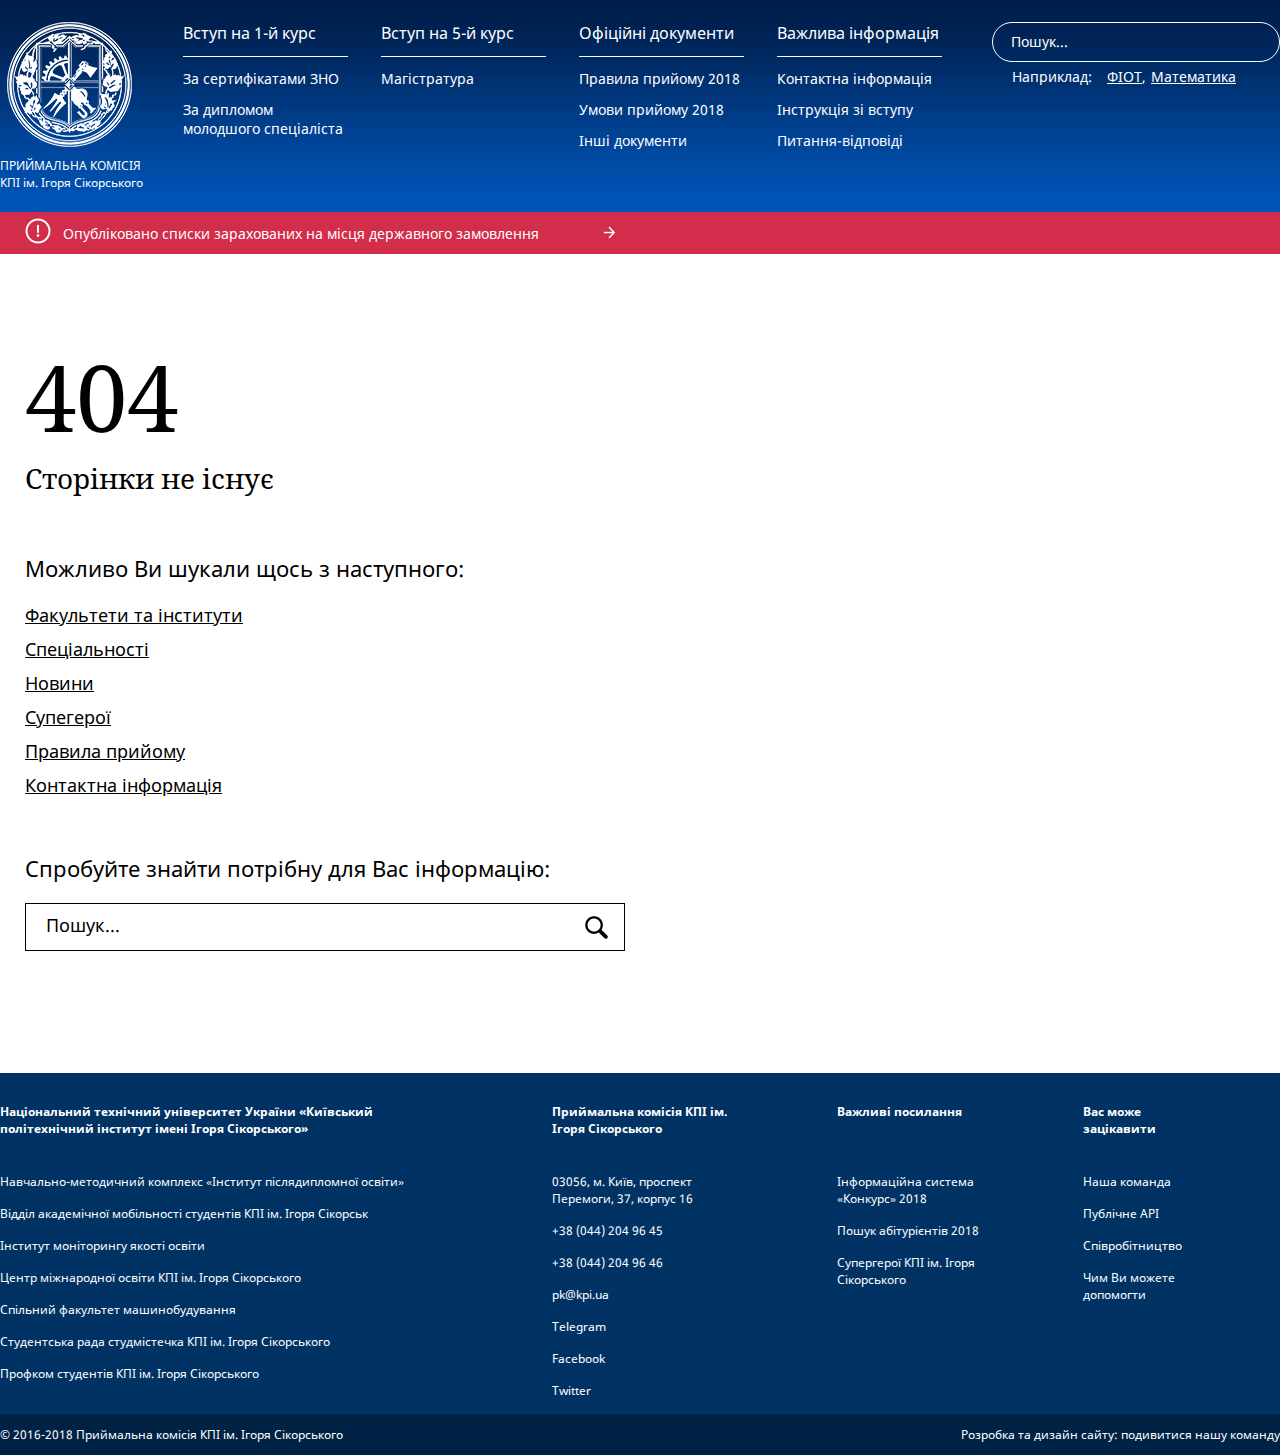
<file: src/pages/404/index.html>
<!doctype html>
<html class="no-js" lang="">
<head>
    <meta charset="utf-8">
    <meta http-equiv="x-ua-compatible" content="ie=edge">
    <title>Teacher</title>
    <meta name="description" content="">
    <meta name="viewport" content="width=device-width, initial-scale=1, shrink-to-fit=no">

    <link rel="stylesheet" href="styles/main.css">
    <link rel="stylesheet" href=" ../../styles/common.css">
</head>

<body>
<header class="header">
    <div class="container">
        <div class="header__logo">
            <div class="kpi-logo"></div>
            ПРИЙМАЛЬНА КОМІСІЯ
            КПІ ім. Ігоря Сікорського
        </div>
        <div class="header__column">
            <a href="#" class="header__column-header">
                Вступ на 1-й курс
            </a>
            <a href="#" class="header__column-section">
                За сертифікатами ЗНО
            </a>
            <a href="#" class="header__column-section">
                За дипломом молодшого спеціаліста
            </a>
        </div>
        <div class="header__column">
            <a href="#" class="header__column-header">
                Вступ на 5-й курс
            </a>
            <a href="#" class="header__column-section">
                Магістратура
            </a>
        </div>
        <div class="header__column">
            <a href="#" class="header__column-header">
                Офіційні документи
            </a>
            <a href="#" class="header__column-section">
                Правила прийому 2018
            </a>
            <a href="#" class="header__column-section">
                Умови прийому 2018
            </a>
            <a href="#" class="header__column-section">
                Інші документи
            </a>
        </div>
        <div class="header__column">
            <a href="#" class="header__column-header">
                Важлива інформація
            </a>
            <a href="#" class="header__column-section">
                Контактна інформація
            </a>
            <a href="#" class="header__column-section">
                Інструкція зі вступу
            </a>
            <a href="#" class="header__column-section">
                Питання-відповіді
            </a>
        </div>
        <div class="header__search-container">
            <input placeholder="Пошук..." class="header__search">
            </input>
            <div class="header__search-tips">
                Наприклад:
                <a class="header__search-tip" href="#">ФІОТ</a>,
                <a class="header__search-tip" href="#">Математика</a>
                </span>
            </div>
        </div>
    </div>
</header>
<div class="not-found">
    <div class="notification">
        <div class="container">
            <a href="#" class="notification__content">
                Опубліковано списки зарахованих на місця державного замовлення
            </a>
        </div>
    </div>
    <div class="container">
        <div class="not-found__content">
            <h1>404</h1>
            <h2>
                Сторінки не існує
            </h2>
            <div class="not-found__suggestions">
                <h3>Можливо Ви шукали щось з наступного:</h3>
                <div class="not-found__suggestion">
                    <a href="#">Факультети та інститути</a>
                </div>
                <div class="not-found__suggestion">
                    <a href="#">Cпеціальності</a>
                </div>
                <div class="not-found__suggestion">
                    <a href="#">Новини</a>
                </div>
                <div class="not-found__suggestion">
                    <a href="#">Супегерої</a>
                </div>
                <div class="not-found__suggestion">
                    <a href="#">Правила прийому</a>
                </div>
                <div class="not-found__suggestion">
                    <a href="#">Контактна інформація</a>
                </div>
            </div>

            <h3>Спробуйте знайти потрібну для Вас інформацію:</h3>
            <div class="not-found__search-container">
                <input placeholder="Пошук..." class="not-found__search">
                <button class="not-found__search-icon" />
            </div>
        </div>
    </div>
</div>
<footer class="footer">
    <div class="container">
        <div class="footer__content">
            <div class="footer__column">
                <div class="footer__column-header">
                    Національний технічний університет України
                    «Київський політехнічний інститут імені Ігоря Сікорського»
                </div>
                <a href="#">
                    Навчально-методичний комплекс «Інститут післядипломної освіти»
                </a>
                <a href="#">
                    Відділ академічної мобільності студентів КПІ ім. Ігоря Сікорськ
                </a>
                <a href="#">
                    Інститут моніторингу якості освіти
                </a>
                <a href="#">
                    Центр міжнародної освіти КПІ ім. Ігоря Сікорського
                </a>
                <a href="#">
                    Спільний факультет машинобудування
                </a>
                <a href="#">
                    Студентська рада студмістечка КПІ ім. Ігоря Сікорського
                </a>
                <a href="#">
                    Профком студентів КПІ ім. Ігоря Сікорського
                </a>
            </div>
            <div class="footer__column">
                <div class="footer__column-header">
                    Приймальна комісія КПІ ім. Ігоря Сікорського
                </div>
                <a href="#">
                    03056, м. Київ, проспект Перемоги, 37, корпус 16
                </a>
                <a href="#">
                    +38 (044) 204 96 45
                </a>
                <a href="#">
                    +38 (044) 204 96 46
                </a>
                <a href="#">
                    pk@kpi.ua
                </a>
                <a href="#">
                    Telegram
                </a>
                <a href="#">
                    Facebook
                </a>
                <a href="#">
                    Twitter
                </a>
            </div>
            <div class="footer__column">
                <div class="footer__column-header">
                    Важливі посилання
                </div>
                <a href="#">
                    Інформаційна система «Конкурс» 2018
                </a>
                <a href="#">
                    Пошук абітурієнтів 2018
                </a>
                <a href="#">
                    Супергерої КПІ ім. Ігоря Сікорського
                </a>
            </div>
            <div class="footer__column">
                <div class="footer__column-header">
                    Вас може зацікавити
                </div>
                <a href="#">
                    Наша команда
                </a>
                <a href="#">
                    Публічне API
                </a>
                <a href="#">
                    Співробітництво
                </a>
                <a href="#">
                    Чим Ви можете допомогти
                </a>
            </div>
        </div>
    </div>
    <div class="footer__copyright">
        <div class="container">
            <div class="footer__copyright-row">
                <p>© 2016-2018 Приймальна комісія КПІ ім. Ігоря Сікорського</p>
                <p>Розробка та дизайн сайту: <a href="#">подивитися нашу команду</a></p>
            </div>
        </div>
    </div>
</footer>
</body>

</html>
</file>
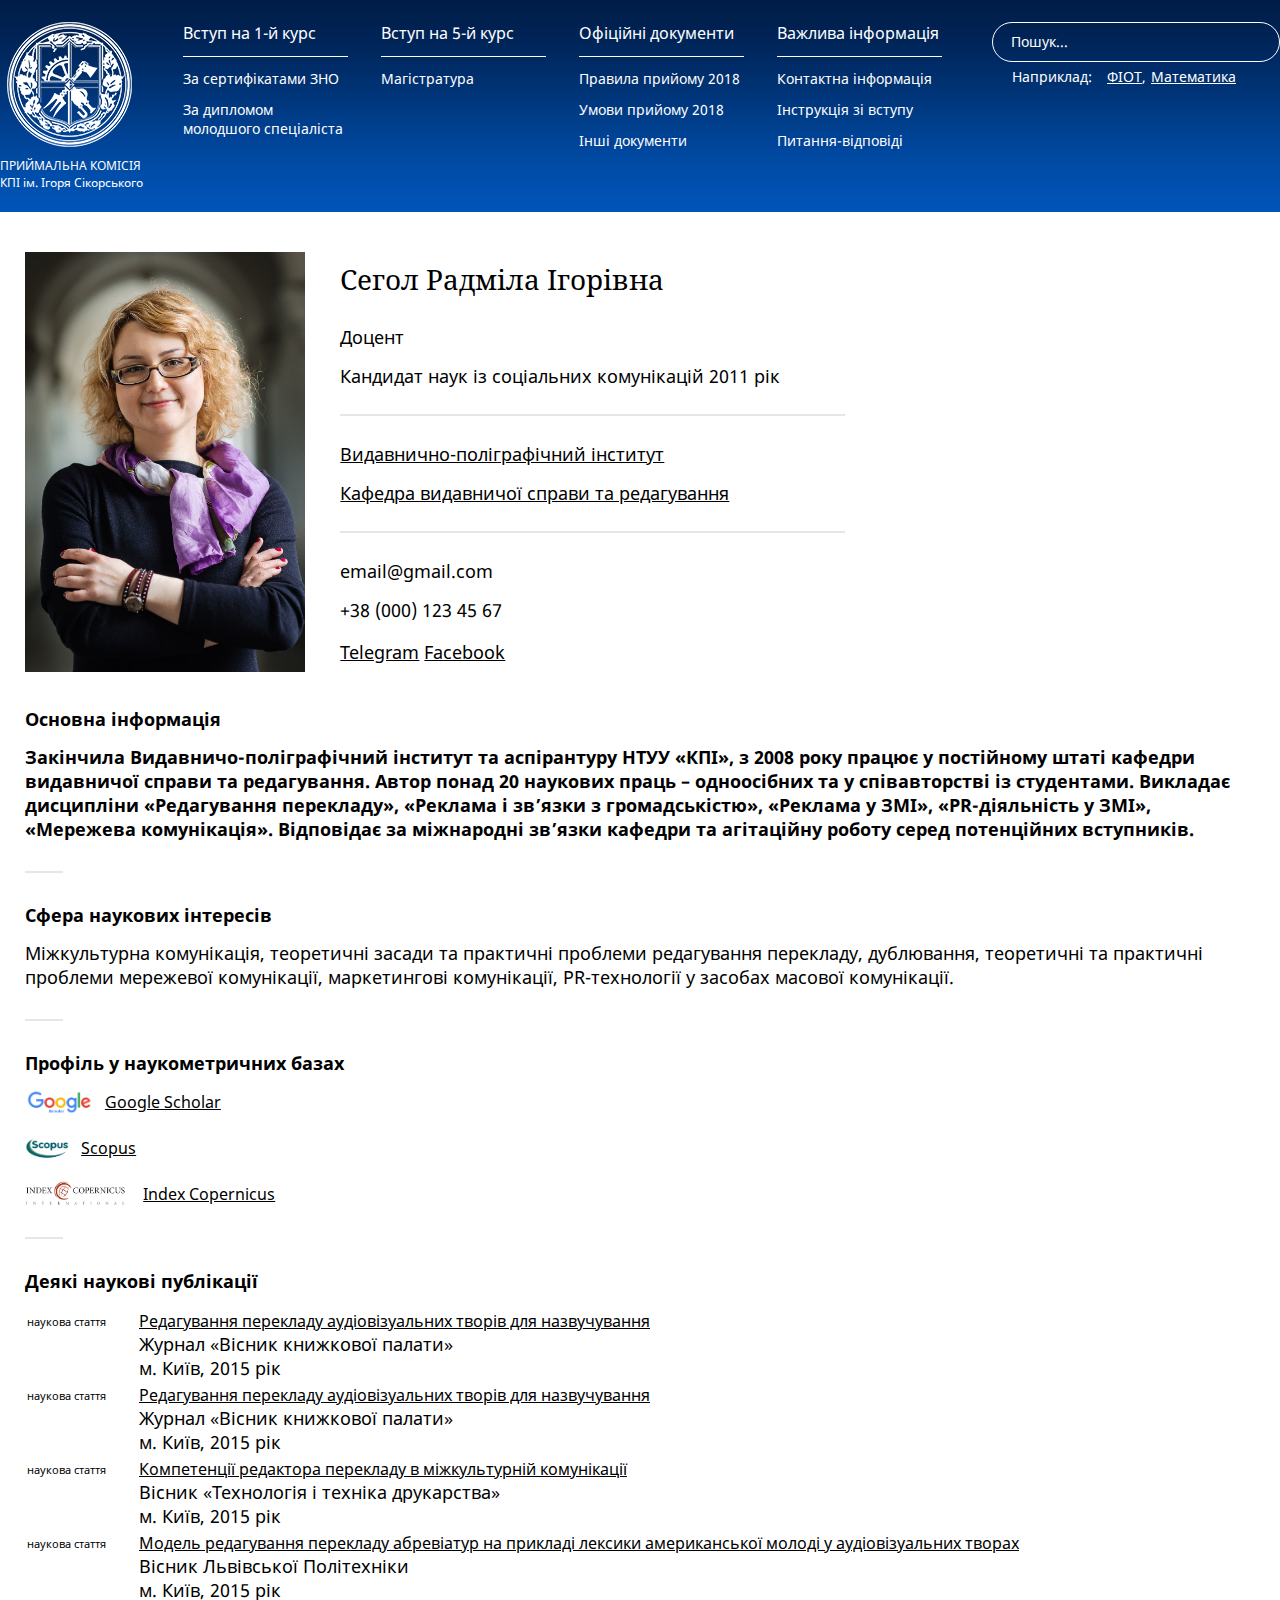
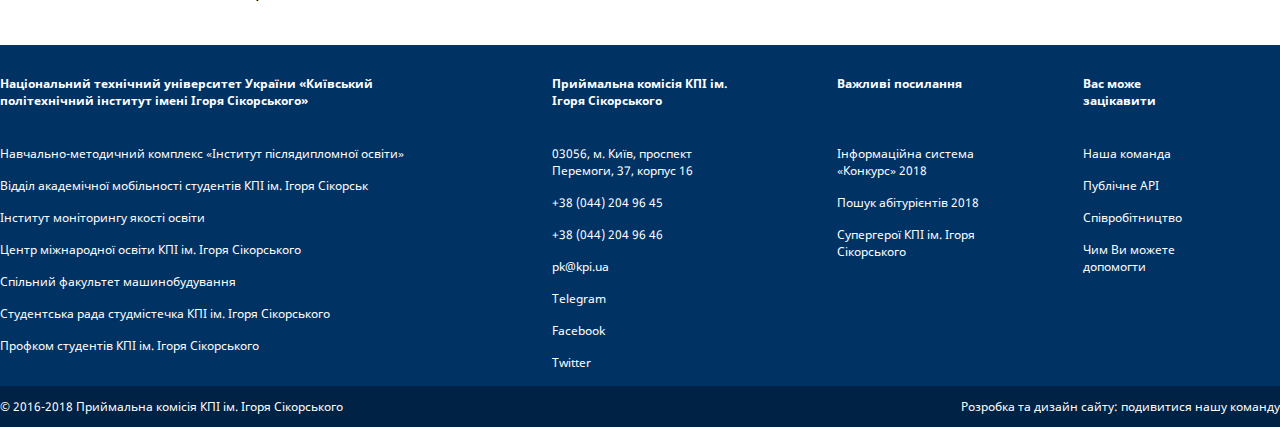
<file: src/pages/teacher/index.html>
<!doctype html>
<html class="no-js" lang="">

<head>
    <meta charset="utf-8">
    <meta http-equiv="x-ua-compatible" content="ie=edge">
    <title>Teacher</title>
    <meta name="description" content="">
    <meta name="viewport" content="width=device-width, initial-scale=1, shrink-to-fit=no">

    <link rel="stylesheet" href="styles/main.css">
    <link rel="stylesheet" href=" ../../styles/common.css">
</head>

<body>
    <header class="header">
       <div class="container">
           <div class="header__logo">
               <div class="kpi-logo"></div>
               ПРИЙМАЛЬНА КОМІСІЯ
               КПІ ім. Ігоря Сікорського
           </div>
           <div class="header__column">
               <a href="#" class="header__column-header">
                   Вступ на 1-й курс
               </a>
               <a href="#" class="header__column-section">
                   За сертифікатами ЗНО
               </a>
               <a href="#" class="header__column-section">
                   За дипломом молодшого спеціаліста
               </a>
           </div>
           <div class="header__column">
               <a href="#" class="header__column-header">
                   Вступ на 5-й курс
               </a>
               <a href="#" class="header__column-section">
                   Магістратура
               </a>
           </div>
           <div class="header__column">
               <a href="#" class="header__column-header">
                   Офіційні документи
               </a>
               <a href="#" class="header__column-section">
                   Правила прийому 2018
               </a>
               <a href="#" class="header__column-section">
                   Умови прийому 2018
               </a>
               <a href="#" class="header__column-section">
                   Інші документи
               </a>
           </div>
           <div class="header__column">
               <a href="#" class="header__column-header">
                   Важлива інформація
               </a>
               <a href="#" class="header__column-section">
                   Контактна інформація
               </a>
               <a href="#" class="header__column-section">
                   Інструкція зі вступу
               </a>
               <a href="#" class="header__column-section">
                   Питання-відповіді
               </a>
           </div>
           <div class="header__search-container">
               <input placeholder="Пошук..." class="header__search">
               </input>
               <div class="header__search-tips">
                   Наприклад:
                   <a class="header__search-tip" href="#">ФІОТ</a>,
                   <a class="header__search-tip" href="#">Математика</a>
               </span>
           </div>
       </div>
    </div>
    </header>
    <div class="teacher-profile">
        <div class="container">
            <div class="teacher-profile__preview">
                <div class="teacher-profile__preview-photo">
                    <img src="../../images/teacher-photo.jpg" alt="">
                </div>
                <div class="teacher-profile__preview-information">
                     <div class="teacher-profile__preview-section">
                         <p class="teacher-profile__full-name">
                             Сегол Радміла Ігорівна
                         </p>
                         <p>
                             Доцент
                         </p>
                         <p>
                             Кандидат наук із соціальних комунікацій
                             <span class="teacher-profile__year">
                                 2011 рік
                             </span>
                         </p>
                     </div>
                     <div class="teacher-profile__preview-section">
                         <a href="#">Видавнично-поліграфічний інститут</a>
                         <a href="#">Кафедра видавничої справи та редагування</a>
                     </div>
                    <div class="teacher-profile__preview-section">
                        <div class="teacher-profile__preview-contacts">
                            <p>email@gmail.com</p>
                            <p>+38 (000) 123 45 67</p>
                            <div class="teacher-profile__preview-socials">
                                <a class="teacher-profile__social" href="#">Telegram</a>
                                <a class="teacher-profile__social" href="#">Facebook</a>
                            </div>
                        </div>
                    </div>
                </div>
            </div>
            <div class="teacher-profile__article teacher-profile__article--main">
                <h3>Основна інформація</h3>
                <p>Закінчила Видавничо-поліграфічний інститут та аспірантуру НТУУ «КПІ», з 2008 року працює у постійному штаті кафедри видавничої справи та редагування. Автор понад 20 наукових праць – одноосібних та у співавторстві із студентами. Викладає дисципліни «Редагування перекладу», «Реклама і зв’язки з громадськістю», «Реклама у ЗМІ», «PR-діяльність у ЗМІ», «Мережева комунікація». Відповідає за міжнародні зв’язки кафедри та агітаційну роботу серед потенційних вступників.</p>
            </div>
            <div class="teacher-profile__article teacher-profile__article--interests">
                <h3>Сфера наукових інтересів</h3>
                <p>Міжкультурна комунікація, теоретичні засади та практичні проблеми редагування перекладу, дублювання, теоретичні та практичні проблеми мережевої комунікації, маркетингові комунікації, PR-технології у засобах масової комунікації.</p>
            </div>
            <div class="teacher-profile__article teacher-profile__article--profiles">
                <h3>Профіль у наукометричних базах</h3>
                <div class="teacher-profile__article-row">
                    <img src="../../images/Google_Scholar_logo_2015.png" alt="">
                    <a href="#">Google Scholar</a>
                </div>
                <div class="teacher-profile__article-row">
                    <img src="../../images/scopuslogo.png" alt="">
                    <a href="#">Scopus</a>
                </div>
                <div class="teacher-profile__article-row">
                    <img src="../../images/ic-logo-biale-tlo.png" alt="">
                    <a href="#">Index Copernicus</a>
                </div>
            </div>
            <div class="teacher-profile__article">
                <h3>Деякі наукові публікації</h3>
                <table class="teacher-profile__article-publications">
                    <tbody>
                        <tr class="teacher-profile__article-publication">
                            <td>наукова стаття</td>
                            <td>
                                <a href="">Редагування перекладу аудіовізуальних творів для назвучування</a>
                                <p>Журнал «Вісник книжкової палати»</p>
                                <p>м. Київ, 2015 рік</p>
                            </td>
                        </tr>
                        <tr class="teacher-profile__article-publication">
                            <td>наукова стаття</td>
                            <td>
                                <a href="">Редагування перекладу аудіовізуальних творів для назвучування</a>
                                <p>Журнал «Вісник книжкової палати»</p>
                                <p>м. Київ, 2015 рік</p>
                            </td>
                        </tr>
                        <tr class="teacher-profile__article-publication">
                            <td>наукова стаття</td>
                            <td>
                                <a href="">Компетенції редактора перекладу в міжкультурній комунікації</a>
                                <p>Вісник «Технологія і техніка друкарства»</p>
                                <p>м. Київ, 2015 рік</p>
                            </td>
                        </tr>
                        <tr class="teacher-profile__article-publication">
                            <td>наукова стаття</td>
                            <td>
                                <a href="">Модель редагування перекладу абревіатур на прикладі лексики американської молоді у аудіовізуальних творах</a>
                                <p>Вісник Львівської Політехніки</p>
                                <p>м. Київ, 2015 рік</p>
                            </td>
                        </tr>
                    </tbody>
                </table>
            </div>
        </div>
    </div>
    <footer class="footer">
        <div class="container">
            <div class="footer__content">
                <div class="footer__column">
                    <div class="footer__column-header">
                        Національний технічний університет України
                        «Київський політехнічний інститут імені Ігоря Сікорського»
                    </div>
                    <a href="#">
                        Навчально-методичний комплекс «Інститут післядипломної освіти»
                    </a>
                    <a href="#">
                        Відділ академічної мобільності студентів КПІ ім. Ігоря Сікорськ
                    </a>
                    <a href="#">
                        Інститут моніторингу якості освіти
                    </a>
                    <a href="#">
                        Центр міжнародної освіти КПІ ім. Ігоря Сікорського
                    </a>
                    <a href="#">
                        Спільний факультет машинобудування
                    </a>
                    <a href="#">
                        Студентська рада студмістечка КПІ ім. Ігоря Сікорського
                    </a>
                    <a href="#">
                        Профком студентів КПІ ім. Ігоря Сікорського
                    </a>
                </div>
                <div class="footer__column">
                    <div class="footer__column-header">
                        Приймальна комісія КПІ ім. Ігоря Сікорського
                    </div>
                    <a href="#">
                        03056, м. Київ, проспект Перемоги, 37, корпус 16
                    </a>
                    <a href="#">
                        +38 (044) 204 96 45
                    </a>
                    <a href="#">
                        +38 (044) 204 96 46
                    </a>
                    <a href="#">
                        pk@kpi.ua
                    </a>
                    <a href="#">
                        Telegram
                    </a>
                    <a href="#">
                        Facebook
                    </a>
                    <a href="#">
                        Twitter
                    </a>
                </div>
                <div class="footer__column">
                    <div class="footer__column-header">
                        Важливі посилання
                    </div>
                    <a href="#">
                        Інформаційна система «Конкурс» 2018
                    </a>
                    <a href="#">
                        Пошук абітурієнтів 2018
                    </a>
                    <a href="#">
                        Супергерої КПІ ім. Ігоря Сікорського
                    </a>
                </div>
                <div class="footer__column">
                    <div class="footer__column-header">
                        Вас може зацікавити
                    </div>
                    <a href="#">
                        Наша команда
                    </a>
                    <a href="#">
                        Публічне API
                    </a>
                    <a href="#">
                        Співробітництво
                    </a>
                    <a href="#">
                        Чим Ви можете допомогти
                    </a>
                </div>
            </div>
        </div>
        <div class="footer__copyright">
            <div class="container">
                <div class="footer__copyright-row">
                    <p>© 2016-2018 Приймальна комісія КПІ ім. Ігоря Сікорського</p>
                    <p>Розробка та дизайн сайту: <a href="#">подивитися нашу команду</a></p>
                </div>
            </div>
        </div>
    </footer>
</body>

</html>
</file>
<file: src/pages/404/styles/main.css>
.not-found {
  position: relative; }
  .not-found h1, .not-found h2, .not-found h3 {
    margin: 0;
    padding: 0;
    font-weight: 300; }
  .not-found .notification {
    position: absolute;
    top: 0; }
  .not-found .container {
    padding: 0 25px;
    display: flex;
    flex-direction: column;
    margin: 0 auto; }
  .not-found h1 {
    font-size: 92px;
    font-family: NotoSerif; }
  .not-found h2 {
    font-size: 28px;
    font-family: NotoSerif; }
  .not-found h3 {
    font-size: 22px;
    margin-bottom: 20px; }
  .not-found__content {
    padding: 122px 0; }
  .not-found__suggestions {
    margin: 56px 0; }
  .not-found__suggestion {
    margin-bottom: 10px; }
    .not-found__suggestion a {
      text-decoration: underline;
      font-size: 18px; }
  .not-found__search {
    width: 100%;
    border: 1px solid black;
    padding: 20px; }
    .not-found__search::placeholder {
      color: black;
      font-family: NotoSans;
      font-size: 18px;
      opacity: 1; }
    .not-found__search-container {
      display: flex;
      width: 600px;
      height: 48px;
      position: relative; }
    .not-found__search-icon {
      height: 100%;
      width: 40px;
      position: absolute;
      right: 0;
      border: none;
      background: transparent url("../../../images/search.png") no-repeat center left; }
  @media only screen and (max-width: 630px) {
    .not-found__search-container {
      width: 100%; } }

/*# sourceMappingURL=main.css.map */
</file>
<file: src/styles/common.css>
* {
  box-sizing: border-box; }
  *:focus {
    outline: none; }

body {
  padding: 0;
  margin: 0;
  font-family: NotoSans; }

@font-face {
  font-family: NotoSans;
  src: url("../fonts/NotoSans-Regular.ttf"); }
@font-face {
  font-family: NotoSansBold;
  src: url("../fonts/NotoSans-Bold.ttf"); }
@font-face {
  font-family: NotoSerif;
  src: url("../fonts/NotoSerif-Regular.ttf"); }
a {
  color: inherit;
  text-decoration: none; }

.header {
  height: 212px;
  display: flex;
  background: darkblue url("../images/header_background.png") repeat-x;
  flex-direction: column;
  justify-content: center;
  color: white; }
  .header .container {
    margin: 0 auto;
    display: flex; }
  .header__logo {
    display: flex;
    flex-direction: column;
    font-size: 12px;
    width: 150px;
    align-items: center; }
    .header__logo .kpi-logo {
      margin-bottom: 10px; }
  .header__column {
    display: flex;
    width: 165px;
    flex-direction: column;
    margin-left: 33px; }
    .header__column-header {
      padding-bottom: 12px;
      width: 100%;
      font-size: 16px;
      border-bottom: 1px solid white; }
    .header__column-section {
      font-size: 14px;
      margin-top: 12px; }
  .header__search {
    user-select: none;
    background-color: transparent;
    border: 1px solid white;
    border-radius: 20px;
    padding: 18px;
    width: 288px;
    height: 40px;
    color: white;
    font-size: 14px; }
    .header__search-container {
      display: flex;
      flex-direction: column;
      margin-left: 50px;
      font-size: 14px; }
    .header__search-tips {
      display: flex;
      flex-wrap: wrap;
      padding: 5px 20px; }
    .header__search-tip {
      margin-left: 5px;
      text-decoration: underline; }
      .header__search-tip:first-child {
        margin-left: 15px; }
    .header__search::placeholder {
      color: white;
      font-family: NotoSans;
      font-size: 14px;
      opacity: 1; }
  @media only screen and (max-width: 1030px) {
    .header .container {
      align-items: center; }
    .header__column {
      display: none; }
    .header__search {
      width: 100%; }
      .header__search-container {
        width: 100%; } }

.footer {
  padding: 30px 0 0;
  background-color: #003264;
  color: white;
  font-size: 12px; }
  .footer a {
    margin: 0 0 15px 0;
    padding: 0; }
  .footer .container {
    margin: 0 auto;
    display: flex; }
  .footer__content {
    display: flex;
    justify-content: space-between;
    width: 100%; }
  .footer__column {
    display: flex;
    flex-direction: column;
    margin-right: 91px; }
    .footer__column-header {
      font-family: NotoSansBold;
      height: 70px; }
  .footer__copyright {
    background-color: #002244; }
    .footer__copyright-row {
      display: flex;
      width: 100%;
      justify-content: space-between; }
  @media only screen and (max-width: 1000px) {
    .footer__content {
      flex-wrap: wrap; }
    .footer__column {
      flex: 50%;
      margin: 0;
      padding: 15px; } }
  @media only screen and (max-width: 630px) {
    .footer__column {
      flex: 100%; } }

.kpi-logo {
  height: 125px;
  width: 137px;
  background: url("../images/kpi_logo.png") no-repeat; }

.notification {
  padding: 6px 0;
  width: 100%;
  color: white;
  font-size: 14px;
  background-color: #d22d4b; }
  .notification .container {
    margin: 0 auto;
    display: flex; }
  .notification__content {
    display: flex;
    align-items: center; }
    .notification__content:before {
      content: url("../images/icon_information.png");
      margin-right: 12px; }
    .notification__content:after {
      margin-left: 64px;
      content: url("../images/icon_go.png"); }

.container {
  max-width: 1280px; }
  @media only screen and (max-width: 1279px) {
    .container {
      width: 100%;
      padding: 0 30px; } }

/*# sourceMappingURL=common.css.map */
</file>
<file: src/pages/teacher/styles/main.css>
.teacher-profile {
  display: flex;
  justify-content: center;
  padding: 40px 0; }
  .teacher-profile .container {
    padding: 0 25px;
    display: flex;
    flex-direction: column; }
  .teacher-profile__preview {
    display: flex; }
    .teacher-profile__preview-photo {
      display: block; }
      .teacher-profile__preview-photo img {
        width: auto;
        height: 420px; }
    .teacher-profile__preview-information {
      display: flex;
      flex-direction: column;
      justify-content: center;
      margin-left: 35px; }
    .teacher-profile__preview-section {
      display: flex;
      flex-direction: column;
      width: 505px;
      padding: 29px 0;
      font-size: 18px; }
      .teacher-profile__preview-section:first-child {
        padding-top: 0; }
      .teacher-profile__preview-section:last-child {
        padding-bottom: 0; }
      .teacher-profile__preview-section:not(:last-child) {
        border-bottom: 2px solid #e6e6e6; }
      .teacher-profile__preview-section p, .teacher-profile__preview-section a {
        padding: 0;
        margin: 0 0 21px 0;
        line-height: 1; }
        .teacher-profile__preview-section p:last-child, .teacher-profile__preview-section a:last-child {
          margin: 0; }
      .teacher-profile__preview-section a {
        text-decoration: underline; }
      .teacher-profile__preview-section .teacher-profile__full-name {
        margin: 0 0 35px 0; }
  .teacher-profile__full-name {
    font-family: NotoSerif;
    font-size: 28px;
    font-weight: 500; }
  .teacher-profile__article {
    padding-top: 30px; }
    .teacher-profile__article:after {
      content: "";
      display: block;
      width: 38px;
      margin-top: 30px;
      border-bottom: 2px solid #e6e6e6; }
    .teacher-profile__article:last-child:after {
      content: none; }
    .teacher-profile__article h3, .teacher-profile__article p {
      padding: 0;
      margin: 0;
      font-size: 18px;
      font-family: NotoSansBold; }
    .teacher-profile__article h3 {
      margin: 0 0 14px 0; }
    .teacher-profile__article a {
      text-decoration: underline; }
    .teacher-profile__article--interests p {
      font-family: NotoSans; }
    .teacher-profile__article-row {
      display: flex;
      align-items: center;
      margin-bottom: 20px; }
      .teacher-profile__article-row img {
        height: 26px;
        margin-right: 12px; }
    .teacher-profile__article-publications {
      display: flex;
      flex-direction: column; }
    .teacher-profile__article-publication p {
      font-family: NotoSans; }
    .teacher-profile__article-publication td {
      vertical-align: top; }
    .teacher-profile__article-publication td:first-child {
      padding: 5px 30px 0 0;
      font-size: 11px; }
  @media only screen and (max-width: 845px) {
    .teacher-profile__preview {
      height: auto; }
      .teacher-profile__preview-photo {
        width: 30%; }
        .teacher-profile__preview-photo img {
          height: auto;
          width: 100%; }
      .teacher-profile__preview-section {
        width: 100%; } }

/*# sourceMappingURL=main.css.map */
</file>
